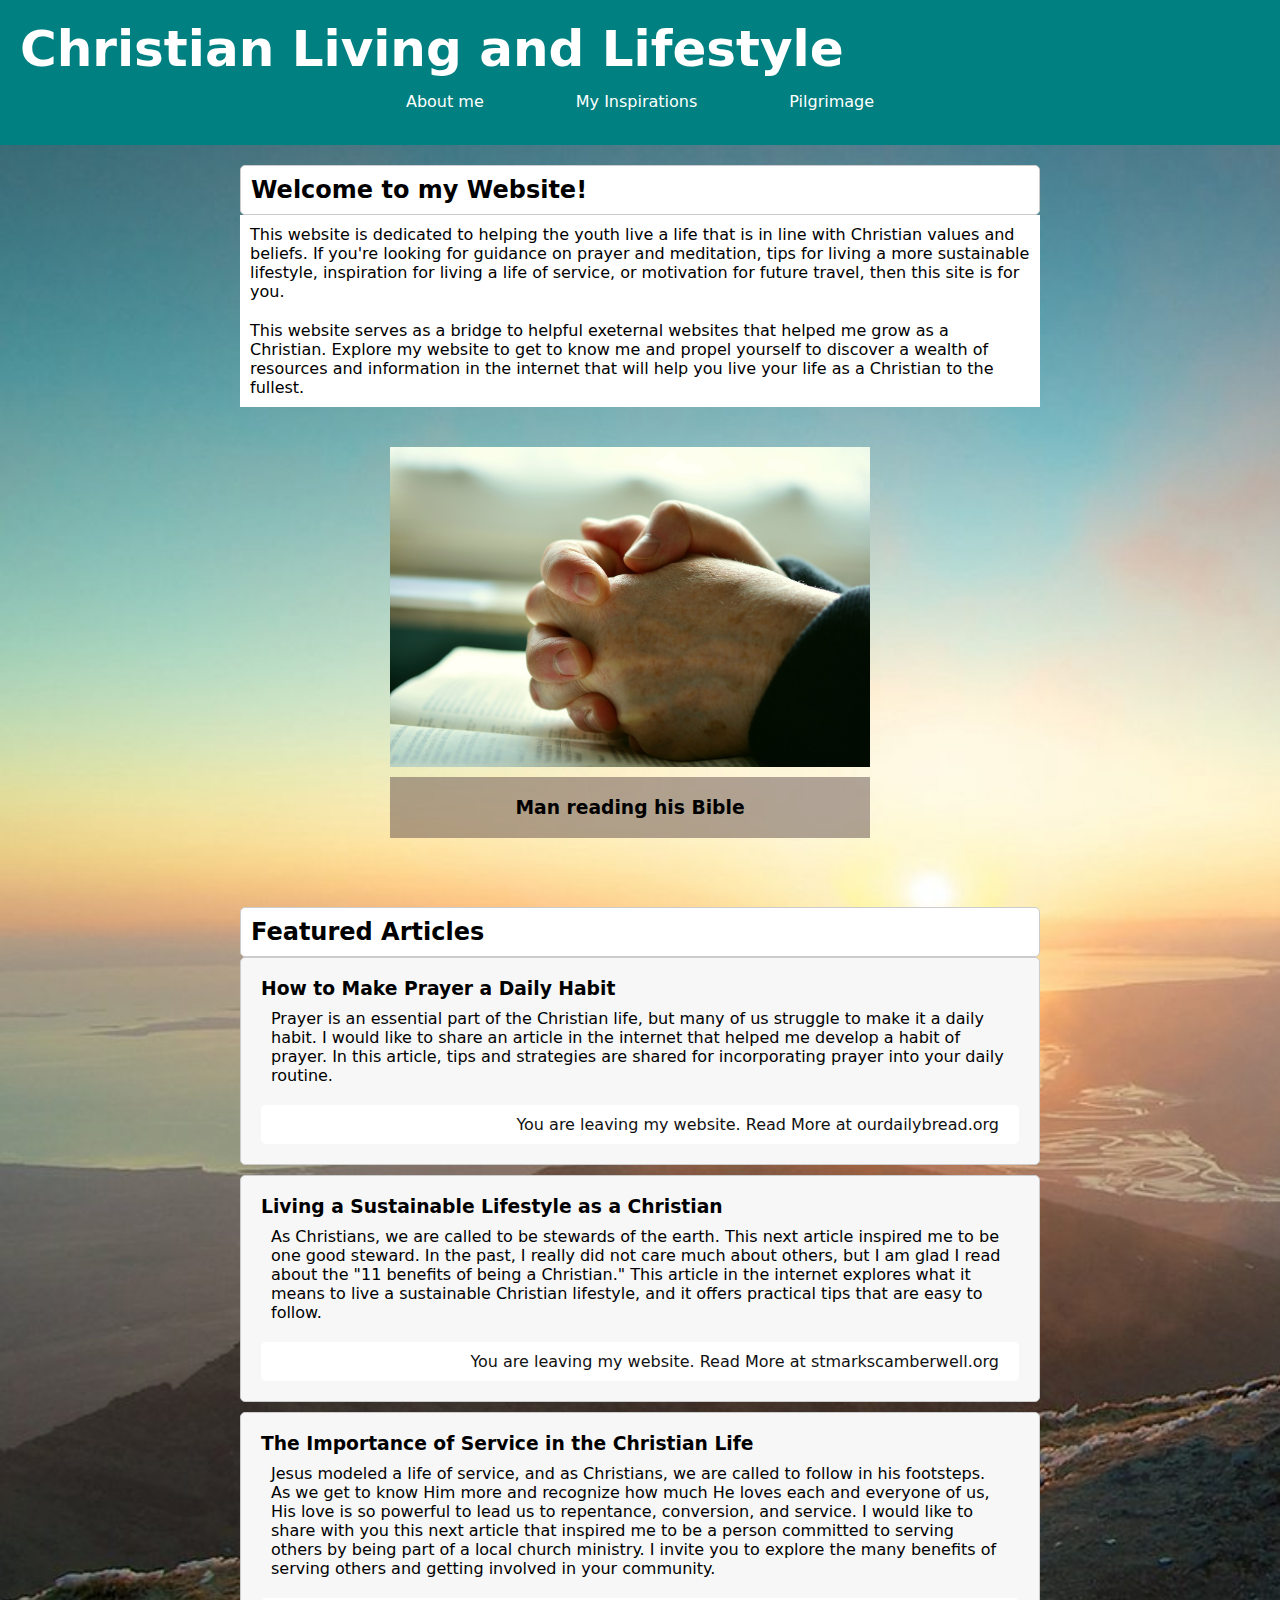
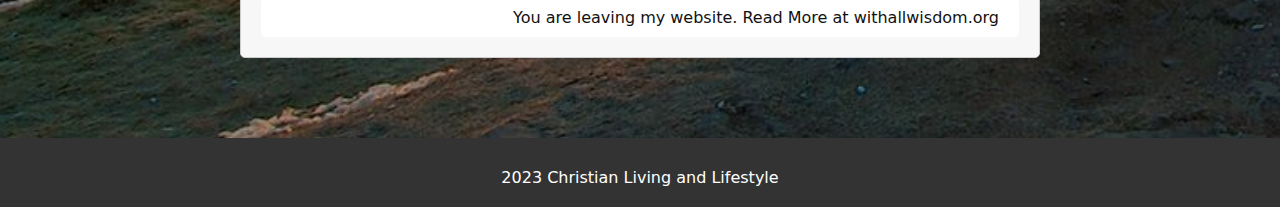
<file: index.html>
<!DOCTYPE html>
<html lang="en">
<head>
<meta charset="UTF-8">
	<title>Christian Living and Lifestyle</title>
	<link rel="stylesheet" href="WEBSITE_RSC.css">
	<link rel="icon" href="c" type="image/x-icon">
	<script type="text/javascript" src="jquery.js"></script>
	<script type="text/javascript" src="cycle2.js"></script>	
</head>
<body>
	<header>
		<h1>Christian Living and Lifestyle</h1>
		<nav>
			<ul>
				<li><a href="About Me.html">About me</a></li>
				<li><a href="My Inspirations.html">My Inspirations</a></li>
				<li><a href="Pilgrimage.html">Pilgrimage</a></li>
			</ul>
		</nav>
	</header>
	<main>
		<section>
			<h2>Welcome to my Website!</h2>
			<p>This website is dedicated to helping the youth live a life that is in line with Christian values and beliefs. If you're looking for guidance on prayer and meditation, tips for living a more sustainable lifestyle, inspiration for living a life of service, or motivation for future travel, then this site is for you.</p>
			<p>This website serves as a bridge to helpful exeternal websites that helped me grow as a Christian. Explore my website to get to know me and propel yourself to discover a wealth of resources and information in the internet that will help you live your life as a Christian to the fullest.</p>
		</section>
		<section>
			<div class="image-banner">
				<div class="cycle-slideshow" data-cycle-slides=".slide">
					<div class="slide">
						<img src="man_reading_bible.jpg">
						<div class="slide-text">
							<h3>Man reading his Bible</h3>
						</div>
					</div>
	
					<div class="slide">
						<img src="man_in_church.jpg">
						<div class="slide-text">
							<h3>Praying in church</h3>
						</div>
					</div>
	
					<div class="slide">
						<img src="family_praying_in_church.jpg">
						<div class="slide-text">
							<h3>Family praying in Church</h3>
						</div>
					</div>
	
					<div class="slide">
						<img src="bible.jpg">
						<div class="slide-text">
							<h3>The Bible</h3>
						</div>
					</div>    
				</div>      
			<h2>Featured Articles</h2>
			<article>
				<h3>How to Make Prayer a Daily Habit</h3>
				<p>Prayer is an essential part of the Christian life, but many of us struggle to make it a daily habit. I would like to share an article in the internet that helped me develop a habit of prayer. In this article, tips and strategies are shared for incorporating prayer into your daily routine.</p>
				<a href="https://ourdailybread.org/article/prayer-as-a-daily-habit/">You are leaving my website. Read More at ourdailybread.org</a>
			</article>
			<article>
				<h3>Living a Sustainable Lifestyle as a Christian</h3>
				<p>As Christians, we are called to be stewards of the earth. This next article inspired me to be one good steward. In the past, I really did not care much about others, but I am glad I read about the "11 benefits of being a Christian." This article in the internet explores what it means to live a sustainable Christian lifestyle, and it offers practical tips that are easy to follow.</p>
				<a href="https://stmarkscamberwell.org.au/blog/11-benefits-of-being-a-christian">You are leaving my website. Read More at stmarkscamberwell.org </a>
			</article>
			<article>
				<h3>The Importance of Service in the Christian Life</h3>
				<p>Jesus modeled a life of service, and as Christians, we are called to follow in his footsteps. As we get to know Him more and recognize how much He loves each and everyone of us, His love is so powerful to lead us to repentance, conversion, and service. I would like to share with you this next article that inspired me to be a person committed to serving others by being part of a local church ministry. I invite you to explore the many benefits of serving others and getting involved in your community.</p>
				<a href="https://withallwisdom.org/2020/11/13/the-importance-of-service-in-the-local-church/">You are leaving my website. Read More at withallwisdom.org</a>
			</article>
		</section>      
	</main>
	<footer>
		<p>2023 Christian Living and Lifestyle</p>
	</footer>
</body>
</html>
</file>
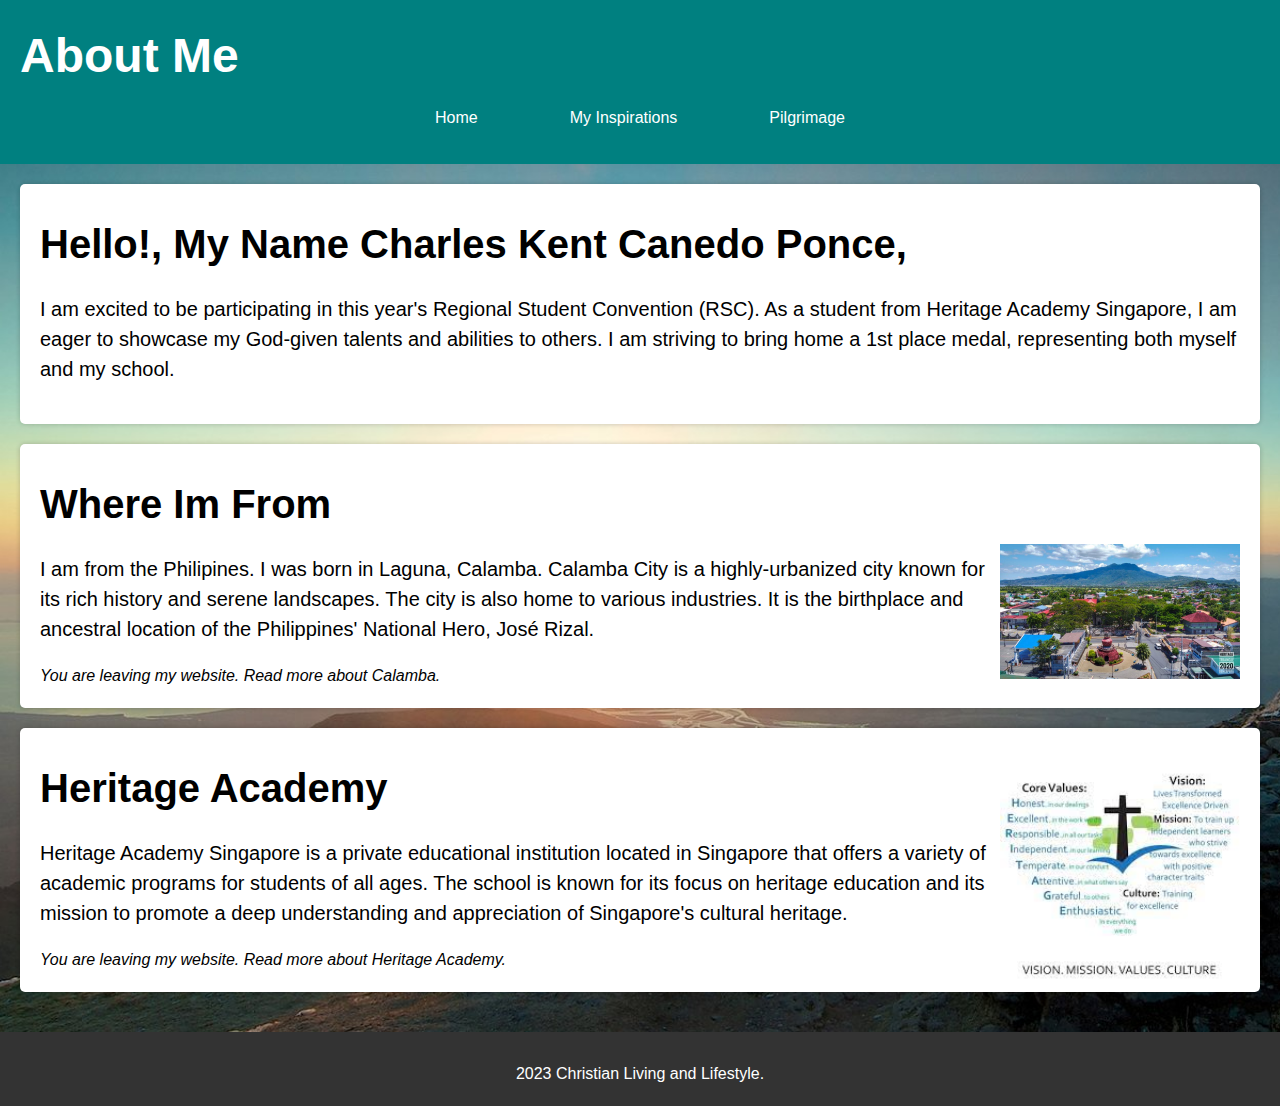
<file: About Me.html>
<!DOCTYPE html>
<html>
<head>
  <title>About Me - Christian Living and Lifestyle</title>
  <meta charset="UTF-8">
  <link rel="stylesheet" href="AboutMe.css">
  <link rel="icon" href="c" type="image/x-icon">	
</head>
<body>
  <header>
      <h1>About Me</h1>
      <nav>
        <ul>
          <li><a href="index.html">Home</a></li>
          <li><a href="My Inspirations.html">My Inspirations</a></li>
          <li><a href="Pilgrimage.html">Pilgrimage</a></li>
        </ul>
      </nav>
    </div>
  </header>
  <section class="post-content">
    <article>
      <div class="post-content">
        <h2>Hello!, my name Charles Kent Canedo Ponce,</h2>
        <p>I am excited to be participating in this year's Regional Student Convention (RSC). As a student from Heritage Academy Singapore, I am eager to showcase my God-given talents and abilities to others. I am striving to bring home a 1st place medal, representing both myself and my school.</p>
    </article>

    <article>
      <div class="post-content">
        <h2>Where im from</h2>
        <img src="Laguna_Photo.jpg">
        <p>I am from the Philipines. I was born in Laguna, Calamba. Calamba City is a highly-urbanized city known for its rich history and serene landscapes. The city is also home to various industries. It is the birthplace and ancestral location of the Philippines' National Hero, 
        <link> <a href="https://en.wikipedia.org/wiki/José_Rizal">José Rizal.</a></link></p>
        <cite><a href="https://en.wikivoyage.org/wiki/Calamba">You are leaving my website. Read more about Calamba.</a></cite>
      </div>
    </article>

    <article>
      <div class="post-content">
      <img src="Heritage Academy Logo.jpg">
      <h2>Heritage Academy</h2>
      <p>Heritage Academy Singapore is a private educational institution located in Singapore that offers a variety of academic programs for students of all ages.
       The school is known for its focus on heritage education and its mission to promote a deep understanding and appreciation of Singapore's cultural heritage.</p>
      <cite><a href="https://www.heritageacademy.com.sg">You are leaving my website. Read more about Heritage Academy.</a></cite>
    </div>
    </article>
  </section>

  <footer>
    <p>2023 Christian Living and Lifestyle.</p>
  </footer>
  
</body>
</html>
</file>
<file: WEBSITE_RSC.css>
*{
    margin: 0;
    padding: 0;

}

/* Global Styles */
body {
	font-family: system-ui, -apple-system, BlinkMacSystemFont, 'Segoe UI', Roboto, Oxygen, Ubuntu, Cantarell, 'Open Sans', 'Helvetica Neue', sans-serif;
	margin: 0;
	padding: 0;
}

/* Header styles */
header {
	background-color: teal;
	color: #fff;
	padding: 20px;
}

h1 {
	margin: 0;
	font-size: 50px;
}

nav {
	display: flex;
	justify-content: space-between;
	align-items: center;
}

nav ul {
	margin: 0;
	padding: 0;
	max-width: 1200px;
    margin: 0 auto;
}

nav li {
	display: inline-block;
	margin: 0 30px;
	border-color: #045d5d;
}

nav a {
	color: #fff;
	text-decoration: none;
}

 /* Styles for the navigation bar */
 ul {
  list-style-type: none;
  margin: 0;
  padding: 0;
  overflow: hidden;
  background-color: teal;
}

li {
  float: left;
}

li a {
  display: block;
  color: white;
  text-align: center;
  padding: 14px 16px;
  text-decoration: none;
}

li a:hover {
  background-color: #045d5d;
}

/* Main styles */
main {
	max-width: 800px;
	margin: 20px auto;
	padding: 0 20px;
}

body {
	background-image: url(b.jpg);
	background-repeat: no-repeat;
	background-size: cover;
}

img {
 width: 250%;
 height: 100%;
 height: auto;
 display: block;
 margin: 0 auto 10px;
 max-width: 100%;
}

section {
	margin-bottom: 40px;
}

section p {
	background-color: #fff;
	padding: 10px;
}

h2  {
	margin-top: 0;
	background-color: #fff;
	padding: 10px;
	border: 1px solid #ccc;
	border-radius: 5px;
}

article {
	position: relative;
	background-color: #f7f7f7;
	padding: 20px;
	border: 1px solid #ccc;
	border-radius: 5px;
	margin-bottom: 10px;
}

article h3 {
	margin-top: 0;
}

article p {
	margin-bottom: 0;
	background-color: #f7f7f7;
}

article a {
	display: block;
	margin-top: 10px;
	text-align: right;
}

article a {
	background-color: #fff;
	color: #111;
	padding: 10px 20px;
	border-radius: 5px;
	text-decoration: none;
  }
  
article a:hover {
	background-color: #ccc;
}

  /*Slideshow*/
.image-banner {
    position: relative;
    top: 0px;
    z-index: 10;
    margin-top: 30px;
    padding-bottom: 30px;
}
.image-banner img {
    display: block;
}

.cycle-slideshow {
    margin-bottom: 30px;
    width: 100%;
    padding-bottom: 30px;
    box-sizing: border-box;
	margin-left: 150px;
}

.slide {
    width: 60%;
    position: absolute;
	padding-bottom: 70px;
    box-sizing: border-box;
}

.slide-text {
    position: absolute;
    bottom: -10;
    background-color: rgb(98, 77, 77, 0.5);
    color: black;
    width: 100%;
    padding: 20px;
    padding-top: 20px;
    box-sizing: border-box;
	text-align: center;
}

.slide-text h3 {
    margin: 0;
    color: black;
}
.slide-text p {
    color: black;
}

.center {
	margin-left: 150px;
	margin-right: auto;
}
/*End of slideshow*/

/*Previous and next*/
.cycle-prev, .cycle-next {
    position: absolute;
    width: 20%;
    top: 30%;
    background-color: rgba(0,0,0,0.4);
    color: #FFF;
    padding: 1px 10px;
    display: block;
    cursor: pointer;
    font-size: 130%;
    z-index: 1000;
    opacity: 0;
    transition: opacity .5s;
}

.cycle-next {
    right: 0;
}

.cycle-slideshow:hover .cycle-prev,
.cycle-slideshow:hover .cycle-next {
    opacity: 1;
}
/*End of previous and next*/

/* Footer styles */
footer {
	background-color: #333;
	color: #fff;
	padding: 20px;
	text-align: center;
}

footer {
	background-color: #333;
	color: #fff;
	padding: 20px;
	text-align: center;
}
  
  footer nav ul {
	display: flex;
	justify-content: center;
}
  
  footer nav ul li {
	margin: 0 10px;
}
  
  footer p {
	margin: 10px 0 0;
}
</file>
<file: AboutMe.css>
/* Global styles */
body {
    font-family: Arial, sans-serif;
    font-size: 16px;
    line-height: 1.5;
    margin: 0;
    padding: 0;
}

a {
    color: #337ab7;
    text-decoration: none;
}

a:hover {
	background-color: #045d5d;
}


/* Header styles */
header {
    background-color: teal;
    color: #fff;
    padding: 20px;
}

h1 {
    margin: 0;
	font-size: 300%;
}

nav {
	display: flex;
	justify-content: space-between;
	align-items: center;
}

nav ul {
	margin: 0;
	padding: 0;
	max-width: 1200px;
    margin: 0 auto;
}

nav li {
	display: inline-block;
	margin: 0 30px;
	border-color: #045d5d;
}

nav a {
	color: #fff;
	text-decoration: none;
}

/* Styles for the navigation bar */
ul {
    list-style-type: none;
    margin: 0;
    padding: 0;
    overflow: hidden;
    background-color: teal;
  }
  
  li {
    float: left;
  }
  
  li a {
    display: block;
    color: white;
    text-align: center;
    padding: 14px 16px;
    text-decoration: none;
  }
  
  li a:hover {
    background-color: #045d5d;
  }
 
/* Main content styles */

  main {
	margin: 20px;
  }

  body {
    background-image: url(b.jpg);
    background-repeat: no-repeat;
    background-size: cover;
  }

  article {
  width: auto;
	margin-bottom: 20px;
	background-color: #fff;
	box-shadow: 0 0 5px rgba(0, 0, 0, 0.2);
	border-radius: 5px;
	overflow: hidden;
  }
  
  img {
    width:  20%;
    height: 20%;
    float: right;
}

.post-content a {
  color: black;
}

.post-content a:hover {
  background-color: #ddd;
}

  .post-content {
	padding: 20px;
  }
  

  .post-content h2 {
	font-size: 40px;
	margin: 10px 0;
	text-transform: capitalize;
  }
  
  .post-content span {
	font-size: 14px;
	display: block;
	margin-bottom: 5px;
  }
  
  .post-content p {
	font-size: 20px;
	margin-bottom: 20px;
	line-height: 1.5;
  }
  
  
 /* Footer styles */

 footer {
	background-color: #333;
	color: #fff;
  padding: 20px;
	text-align: center;
}

  footer nav ul {
	display: flex;
	justify-content: center;
}
  
footer nav ul li {
	margin: 0 10px;
}
  
  footer p {
	margin: 10px 0 0;
}
</file>
